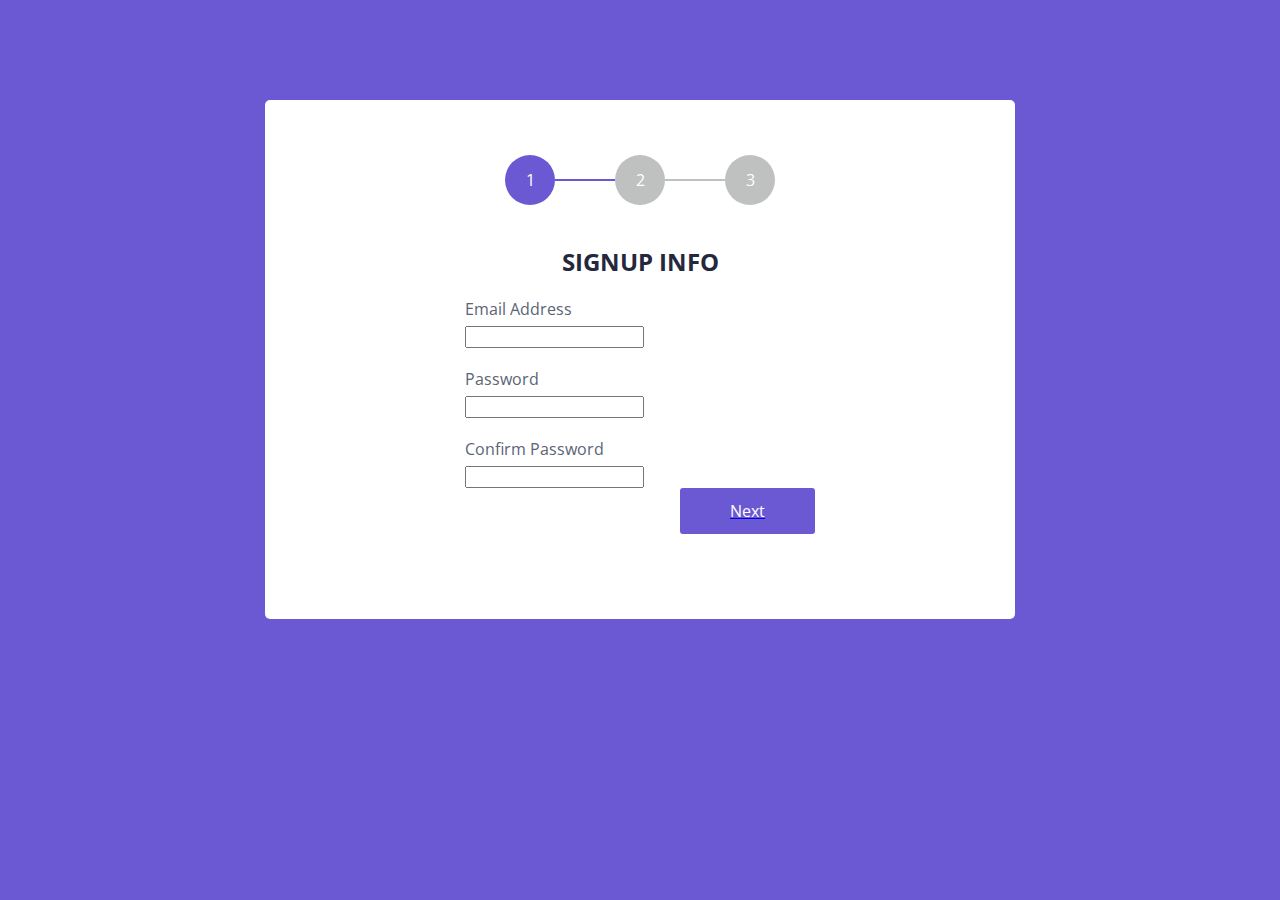
<file: index.html>
<!DOCTYPE html>
<html>
<head>
	<title> Multi Steps Form</title>
	<link rel="stylesheet" type="text/css" href="style.css">
</head>
<body>

<div class="wrapper">
	<div class="header">
		<ul>
			<li class="active form_1_progessbar">
				<div>
					<p>1</p>
				</div>
			</li>
			<li class="form_2_progessbar">
				<div>
					<p>2</p>
				</div>
			</li>
			<li class="form_3_progessbar">
				<div>
					<p>3</p>
				</div>
			</li>
		</ul>
	</div>
	<div class="form_wrap">
		<div class="form_1 data_info">
			<h2>Signup Info</h2>
			<form>
				<div class="form_container">
					<div class="input_wrap">
						<label >Email Address</label>
						<input type="text" required />
					</div>
					<div class="input_wrap">
						<label >Password</label>
						<input type="password" required />
					</div>
					<div class="input_wrap">
						<label >Confirm Password</label>
						<input  type="password" required />
					</div>
				</div>   
				
					
			    <div class="btns_wrap">
				<div class="common_btns form_1_btns">
					<a href="index2.html"><button type="button" >Next <span class="icon"><ion-icon name="arrow-forward-sharp"></ion-icon></span></button></a>
				</div>
			   </div>
		     	
		        
				
			</form>
		
		
	</div>
	
		
	</div>
</div>

</body>
</html>
</file>
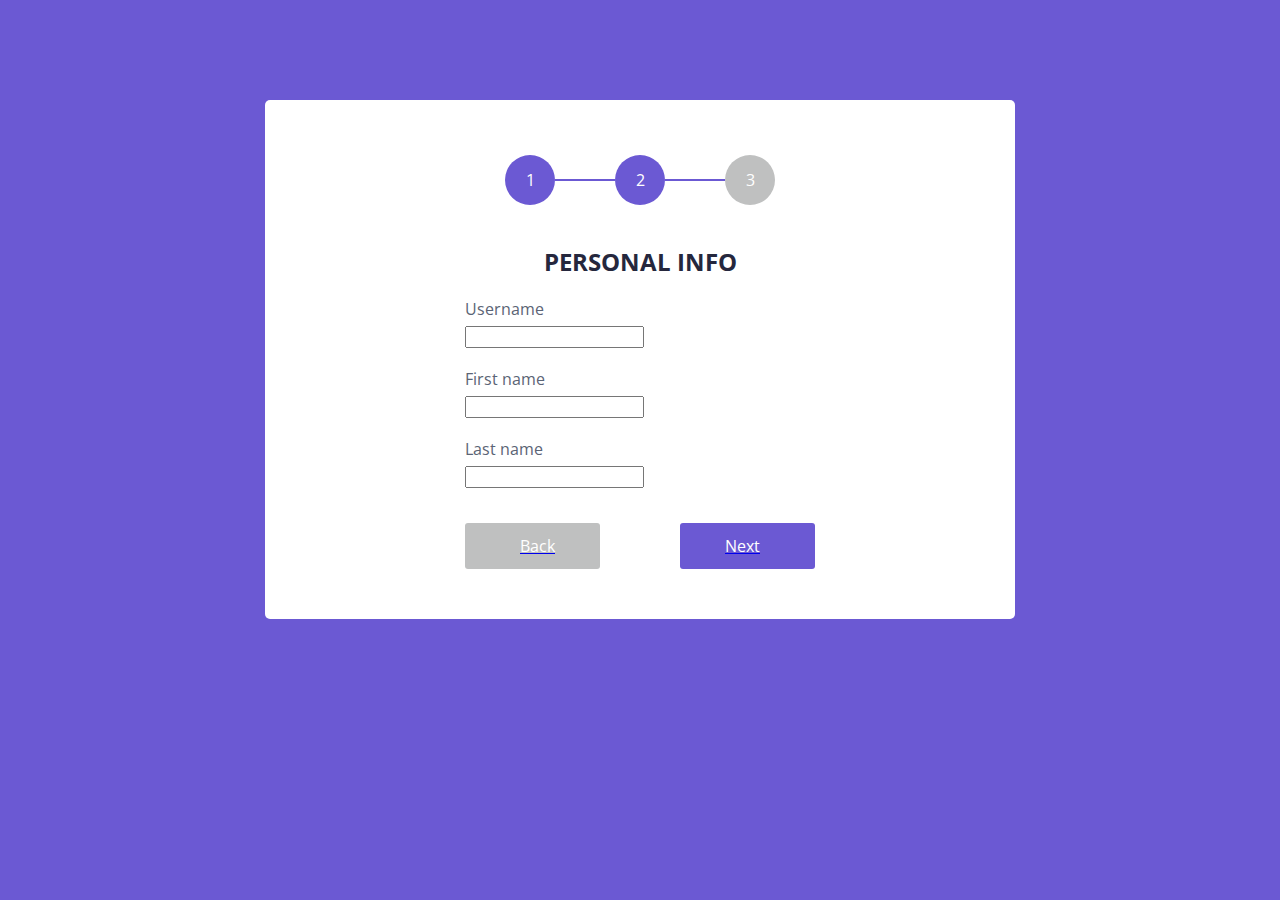
<file: index2.html>
<!DOCTYPE html>
<html>
<head>
	<title> Multi Steps Form</title>
	<link rel="stylesheet" type="text/css" href="style.css">
</head>
<body>

<div class="wrapper">
	<div class="header">
		<ul>
			<li class="active form_1_progessbar">
				<div>
					<p>1</p>
				</div>
			</li>
			<li class="active form_2_progessbar">
				<div>
					<p>2</p>
				</div>
			</li>
			<li class="form_3_progessbar">
				<div>
					<p>3</p>
				</div>
			</li>
		</ul>
	</div>
	<div class="form_wrap">
		<div class="form_1 data_info">
			<h2>personal Info</h2>
			<form>
				<div class="form_container">
					<div class="input_wrap">
						<label for="email">Username</label>
						<input type="text" name="Email Address" >
					</div>
					<div class="input_wrap">
						<label for="text">First name</label>
						<input type="text" name="text" >
					</div>
					<div class="input_wrap">
						<label for="text">Last name</label>
						<input type="text" name="text">
					</div>
				</div>
			</form>
		</div>
    </div>
	<div class="btns_wrap">
	<div class="common_btns form_2_btns" >
			<a href="../assignment login form using css/index.html"><button type="button" class="btn_back"><span class="icon"><ion-icon name="arrow-back-sharp"></ion-icon></span>Back</button></a>
			<a href="index3.html"><button type="button" class="btn_next">Next <span class="icon"><ion-icon name="arrow-forward-sharp"></ion-icon></span></button></a>
 </div>
	</div>


</body>
</html>
</file>
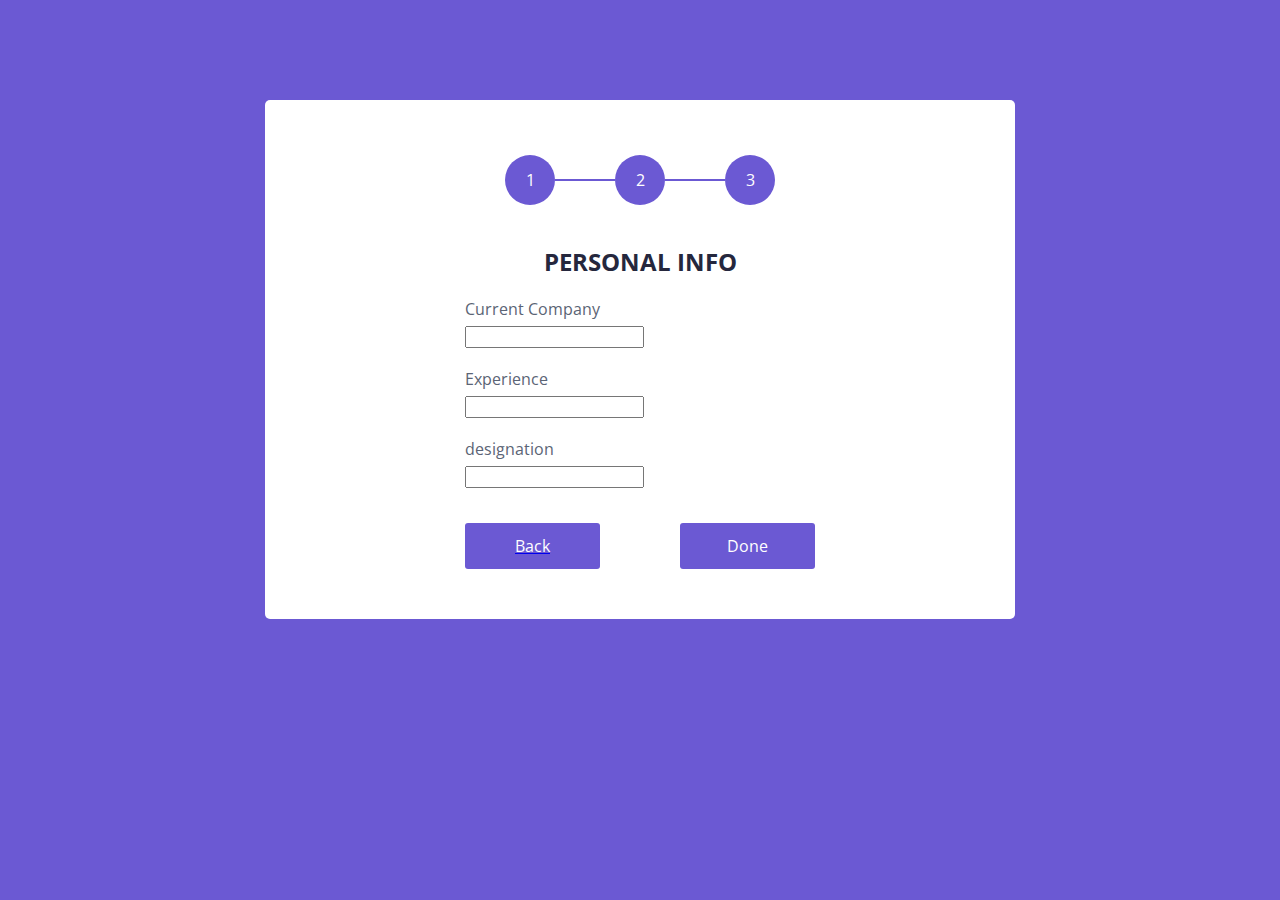
<file: index3.html>
<!DOCTYPE html>
<html>
<head>
	<title> Multi Steps Form</title>
	<link rel="stylesheet" type="text/css" href="style.css">
</head>
<body>

<div class="wrapper">
	<div class="header">
		<ul>
			<li class="active form_1_progessbar">
				<div>
					<p>1</p>
				</div>
			</li>
			<li class="active form_2_progessbar">
				<div>
					<p>2</p>
				</div>
			</li>
			<li class="active form_3_progessbar">
				<div>
					<p>3</p>
				</div>
			</li>
		</ul>
	</div>
	<div class="form_wrap">
		<div class="form_1 data_info">
			<h2>personal Info</h2>
			<form>
				<div class="form_container">
					<div class="input_wrap">
						<label >Current Company</label>
						<input type="text"  >
					</div>
					<div class="input_wrap">
						<label >Experience</label>
						<input type="text"  >
					</div>
					<div class="input_wrap">
						<label >designation</label>
						<input type="text" >
					</div>
				</div>
			</form>
		</div>
    </div>
	<div class="btns_wrap">
    <div class="common_btns form_3_btns" >
       <a href="../assignment login form using css/index2.html"> <button type="button"><span class="icon"><ion-icon name="arrow-back-sharp"></ion-icon></span>Back</button></a>
        <button type="button" >Done</button>
    </div>
</div>
</div>
</body>
</html>
</file>
<file: style.css>
@import url('https://fonts.googleapis.com/css2?family=Open+Sans:wght@400;700&display=swap');

:root{
	--primary: #6b59d3;
	--secondary: #bfc0c0;
	--white: #fff;
	--text-clr: #5b6475;
	--header-clr: #25273d;
	--next-btn-hover: #8577d2;
	--back-btn-hover: #8b8c8c;
}

*{
	margin: 0;
	padding: 0;
	box-sizing: border-box;
	list-style: none;
	outline: none;
	font-family: 'Open Sans', sans-serif;
}

body{
	background: var(--primary);
	color: var(--text-clr);
	font-size: 16px;
	position: relative;
}

.wrapper{
	width: 750px;
	max-width: 100%;
	background: var(--white);
	margin: 100px auto 0;
	padding: 50px;
	border-radius: 5px;
}

.wrapper .header{
	margin-bottom: 35px;
	display: flex;
	justify-content: center;
}

.wrapper .header ul{
	display: flex;
}

.wrapper .header ul li{
	margin-right: 50px;
	position: relative;
}

.wrapper .header ul li:last-child{
	margin-right: 0;
}

.wrapper .header ul li:before{
	content: "";
	position: absolute;
	top: 50%;
	transform: translateY(-50%);
	left: 55px;
	width: 100%;
	height: 2px;
	background: var(--secondary);
}

.wrapper .header ul li:last-child:before{
	display: none;
}

.wrapper .header ul li div{
	padding: 5px;
	border-radius: 50%;
}

.wrapper .header ul li p{
	width: 50px;
	height: 50px;
	background: var(--secondary);
	color: var(--white);
	text-align: center;
	line-height: 50px;
	border-radius: 50%;
}

.wrapper .header ul li.active:before{
	background: var(--primary);
}

.wrapper .header ul li.active p{
	background: var(--primary);
}

.wrapper .form_wrap{
	margin-bottom: 35px;
}

.wrapper .form_wrap h2{
	color: var(--header-clr);
	text-align: center;
	text-transform: uppercase;
	margin-bottom: 20px;
}

.wrapper .form_wrap .input_wrap{
	width: 350px;
	max-width: 100%;
	margin: 0 auto 20px;
}

.wrapper .form_wrap .input_wrap:last-child{
	margin-bottom: 0;
}

.wrapper .form_wrap .input_wrap label{
	display: block;
	margin-bottom: 5px;
}

.wrapper .form_wrap .input_wrap .input{
	border: 2px solid var(--secondary);
	border-radius: 3px;
	padding: 10px;
	display: block;
	width: 100%;	
	font-size: 16px;
	transition: 0.5s ease;
}

.wrapper .form_wrap .input_wrap .input:focus{
	border-color: var(--primary);
}

.wrapper .btns_wrap{
	width: 350px;
	max-width: 100%;
	margin: 0 auto;
}

.wrapper .btns_wrap .common_btns{
	display: flex;
	justify-content: space-between;
}

.wrapper .btns_wrap .common_btns.form_1_btns{
	justify-content: flex-end;
}

.wrapper .btns_wrap .common_btns button{
	border: 0;
	padding: 12px 15px;
	background: var(--primary);
	color: var(--white);
	width: 135px;
	justify-content: center;
	display: flex;
	align-items: center;
	font-size: 16px;
	border-radius: 3px;
	transition: 0.5s ease;
	cursor: pointer;
}

.wrapper .btns_wrap .common_btns button.btn_back{
	background: var(--secondary);
}

.wrapper .btns_wrap .common_btns button.btn_next .icon{
	display: flex;
	margin-left: 10px;
}

.wrapper .btns_wrap .common_btns button.btn_back .icon{
	display: flex;
	margin-right: 10px;
}

.wrapper .btns_wrap .common_btns button.btn_next:hover,
.wrapper .btns_wrap .common_btns button.btn_done:hover{
	background: var(--next-btn-hover);
}

.wrapper .btns_wrap .common_btns button.btn_back:hover{
	background: var(--back-btn-hover);
}
</file>
